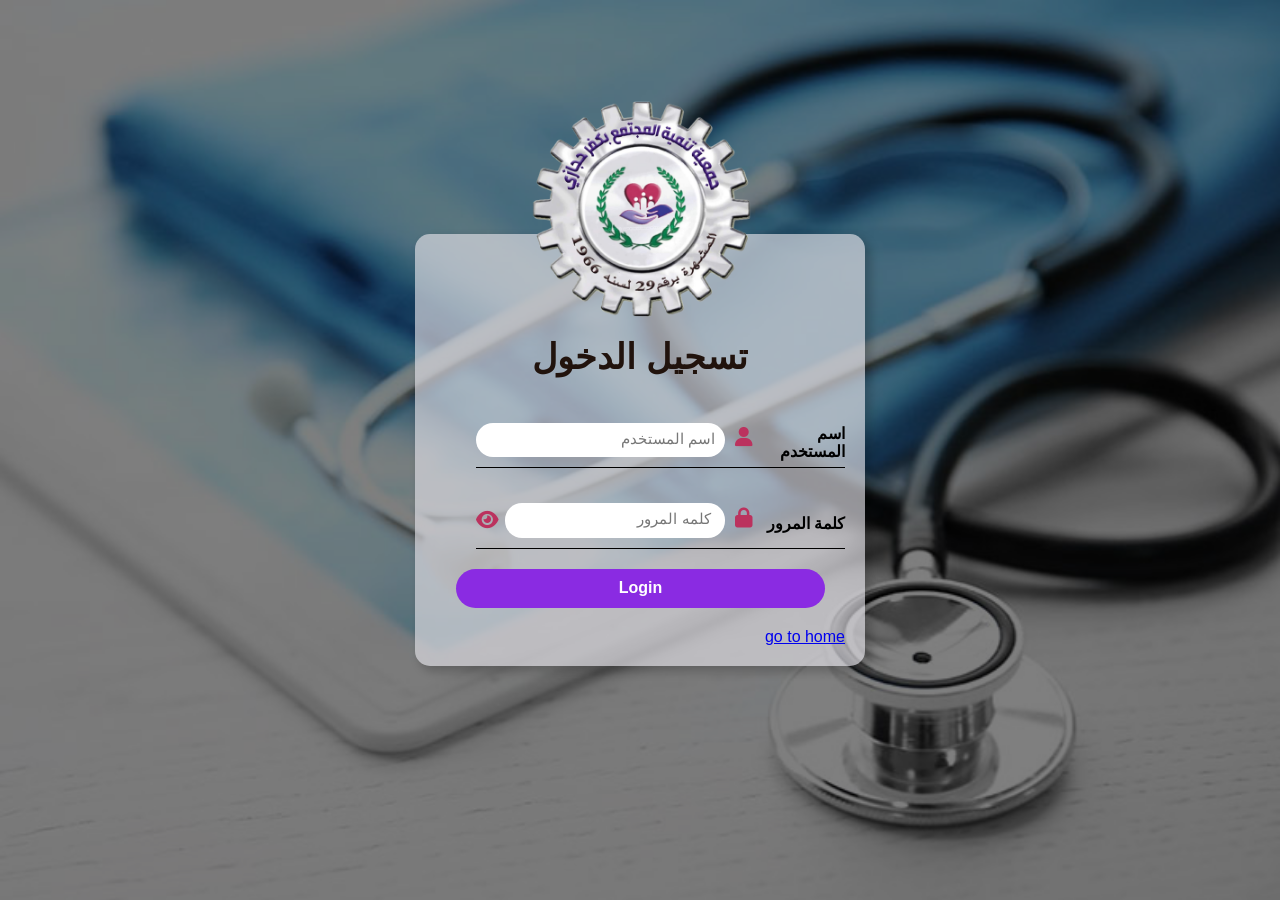
<file: index.html>
<!DOCTYPE html>
<html lang="en">
<head>
    <meta charset="UTF-8">
    <meta http-equiv="X-UA-Compatible" content="IE=edge">
    <meta name="viewport" content="width=device-width, initial-scale=1.0">
    <title>جمعيه تنميه المجتمع بكفر حجازي</title>
    <link rel="icon" href="static/img/logo.png">
    <link rel="stylesheet" href="static/css/normalize.css">
    <link rel="stylesheet" href="static/css/all.min.css">
    <link rel="stylesheet" href="static/css/main.css">
</head>
<body>
    <div class="contanair">
        <div class="box">
            <img class="logo" src="static/img/logo.png" alt="جمعيه تنميه المجتمع بكفر حجازي">
            <h1>تسجيل الدخول</h1>
            <form action="">
                <div class="user-name">
                <label for="">اسم المستخدم</label>
                <i class="fa-solid fa-user"></i>
                <input type="text" placeholder="اسم المستخدم">
            </div>
    <!------------------------------------------------------------- -->
                <div class="password">
                <label for="">كلمة المرور</label>
                <i class="fa-solid fa-lock"></i>
                <input id="pass" type="password" placeholder=" كلمه المرور" >
                <i id="show" class="fa-sharp fa-solid fa-eye"></i>
            </div>
                <input type="submit" value="Login">
                <a href="Home.html"> go to home</a>
            </form>
        </div>
</div>
<script src="static/js/js.js"></script>
</body>
</html>
</file>
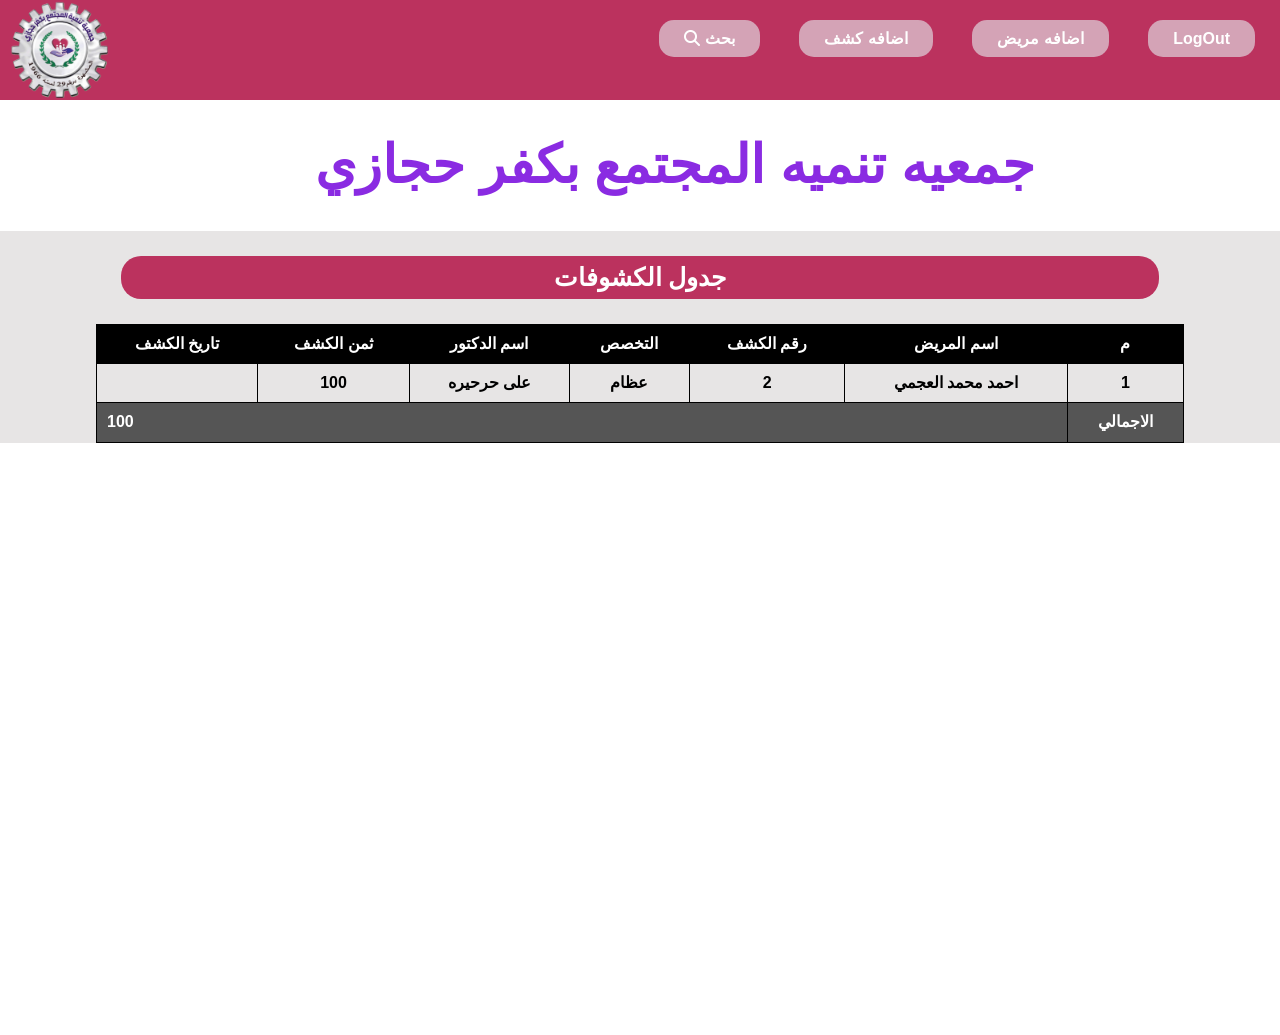
<file: Home.html>
<!DOCTYPE html>
<html lang="en">
<head>
    <meta charset="UTF-8">
    <meta http-equiv="X-UA-Compatible" content="IE=edge">
    <meta name="viewport" content="width=device-width, initial-scale=1.0">
    <title>جمعيه تنميه المجتمع بكفر حجازي</title>
    <link rel="icon" href="static/img/logo.png">
    <link rel="stylesheet" href="static/css/normalize.css">
    <link rel="stylesheet" href="static/css/all.min.css">
    <link rel="stylesheet" href="static/css/main.css">
</head>
<body>
    <nav class="nav-home">
        <img src="static/img/logo.png" alt="جمعيه تنميه المجتمع بكفر حجازي">
        <ul>
            <li class="search">
                <a href="#"><i class="fa-solid fa-magnifying-glass"></i>  بحث</a>
                <div class="date">
                    <span></span>
                    <input class="sear" type="submit" value="search">
                    <div class="from">
                        <label for="from"> من </label>
                        <input id="from" type="datetime-local">
                    </div>
                    <div class="to">
                        <label for="from"> الى </label>
                        <input id="from" type="datetime-local">
                    </div>
                </div>
            </li>
            <li>
                <a href="medical.html">اضافه كشف</a>
            </li>
            <li>
                <a href="new Patient.html">اضافه مريض</a>
            </li>
            <li>
                <a href="index.html">LogOut</a>
            </li>
        </ul>
    </nav>
    <div class="contanair-home">
       <h2>جمعيه تنميه المجتمع بكفر حجازي</h2>
       <div class="tbscroll">
        <table border="1">
            <caption>جدول الكشوفات</caption>
            <thead>
                <tr>
                <th>م</th>
                <th>اسم المريض</th>
                <th> رقم الكشف</th>
                <th> التخصص </th>
                <th> اسم الدكتور</th>
                <th> ثمن الكشف </th>
                <th> تاريخ الكشف</th>
            </tr>
            </thead>
            <tbody>
                <tr>
                <td>1</td>
                <td>احمد محمد العجمي</td>
                <td>2</td>
                <td> عظام</td>
                <td>على حرحيره</td>
                <td> 100</td>
            </tr>
            </tbody>
            <tfoot>
                <tr>
                    <td>الاجمالي</td>
                    <td class="sum" colspan="6">100</td>
                </tr>
            </tfoot>
        </table>
    </div>
    </div>
    <script src="static/js/hjs.js"></script>
</body>
</html>
</file>
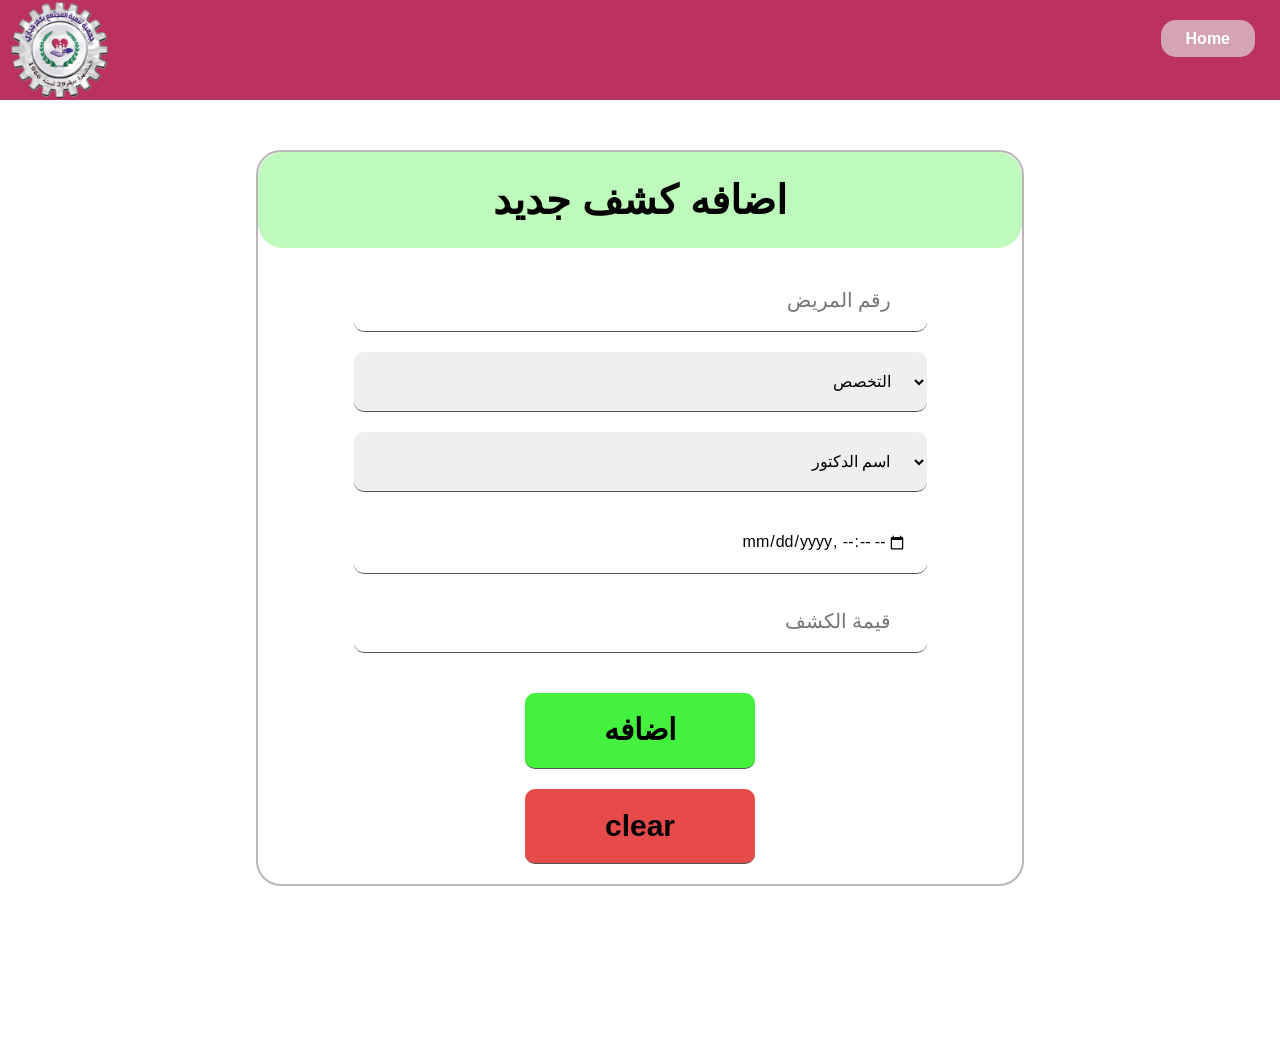
<file: medical.html>
<!DOCTYPE html>
<html lang="en">
<head>
    <meta charset="UTF-8">
    <meta http-equiv="X-UA-Compatible" content="IE=edge">
    <meta name="viewport" content="width=device-width, initial-scale=1.0">
    <title>جمعيه تنميه المجتمع بكفر حجازي</title>
    <link rel="icon" href="static/img/logo.png">
    <link rel="stylesheet" href="static/css/normalize.css">
    <link rel="stylesheet" href="static/css/all.min.css">
    <link rel="stylesheet" href="static/css/main.css">
</head>
<body>
    <nav class="nav-home">
        <img src="static/img/logo.png" alt="جمعيه تنميه المجتمع بكفر حجازي">
        <ul>
            <li>
                <a class="return-home" href="Home.html"></i>Home</a>
            </li>
        </ul>
    </nav>
    <div class="contanair-m">
        <div class="new-m">
            <h2>اضافه كشف جديد</h2>
            <form action="">
                <input type="number" placeholder="رقم المريض" required>
                <select name="التخصص" id="">
                    <option selected value="">التخصص</option>
                    <option value="باطنه">باطنه</option>
                    <option value="جراحه">جراحه</option>
                    <option value="عظام">عظام</option>
                    <option value="اسنان">اسنان</option>
                    <option value="جلديه">جلديه</option>
                    <option value="مخ واعصاب">مخ واعصاب</option>
                    <option value="نساءوتوليد">نساء وتوليد</option>
                    <option value="علاج طبيعي"> علاج طبيعي</option>

                </select>
                <select class="doctros" name="اسم الدكتور" id="">
                    <option selected value="">اسم الدكتور</option>
                    <option value="د.احمد عادل">د.احمد عادل</option>
                    <option value="د.مصطفى محمد">د.مصطفى محمد</option>
                    <option value="د.ابراهيم متولى">د.ابراهيم متولى </option>
                    <option value="د.احمد محمد">د.احمد محمد</option>
                    <option value="د.على حرحيره">د.علي حرحيره</option>
                    <option value=" د.على احمد"> د.على احمد</option>
                    <option value="د.احمد على">د.احمد على </option>
                    <option value=" د.محمود محمد"> د.محمود محمد </option>

                </select>
                <input type="datetime-local" placeholder=" تاريخ الكشف الكشف" required>
                <input type="number" placeholder=" قيمة الكشف" required>
            <input type="submit" value="اضافه" >
            <input type="reset" value="clear" >
            </form>
        </div>
    </div>
    
</body>
</html>
</file>
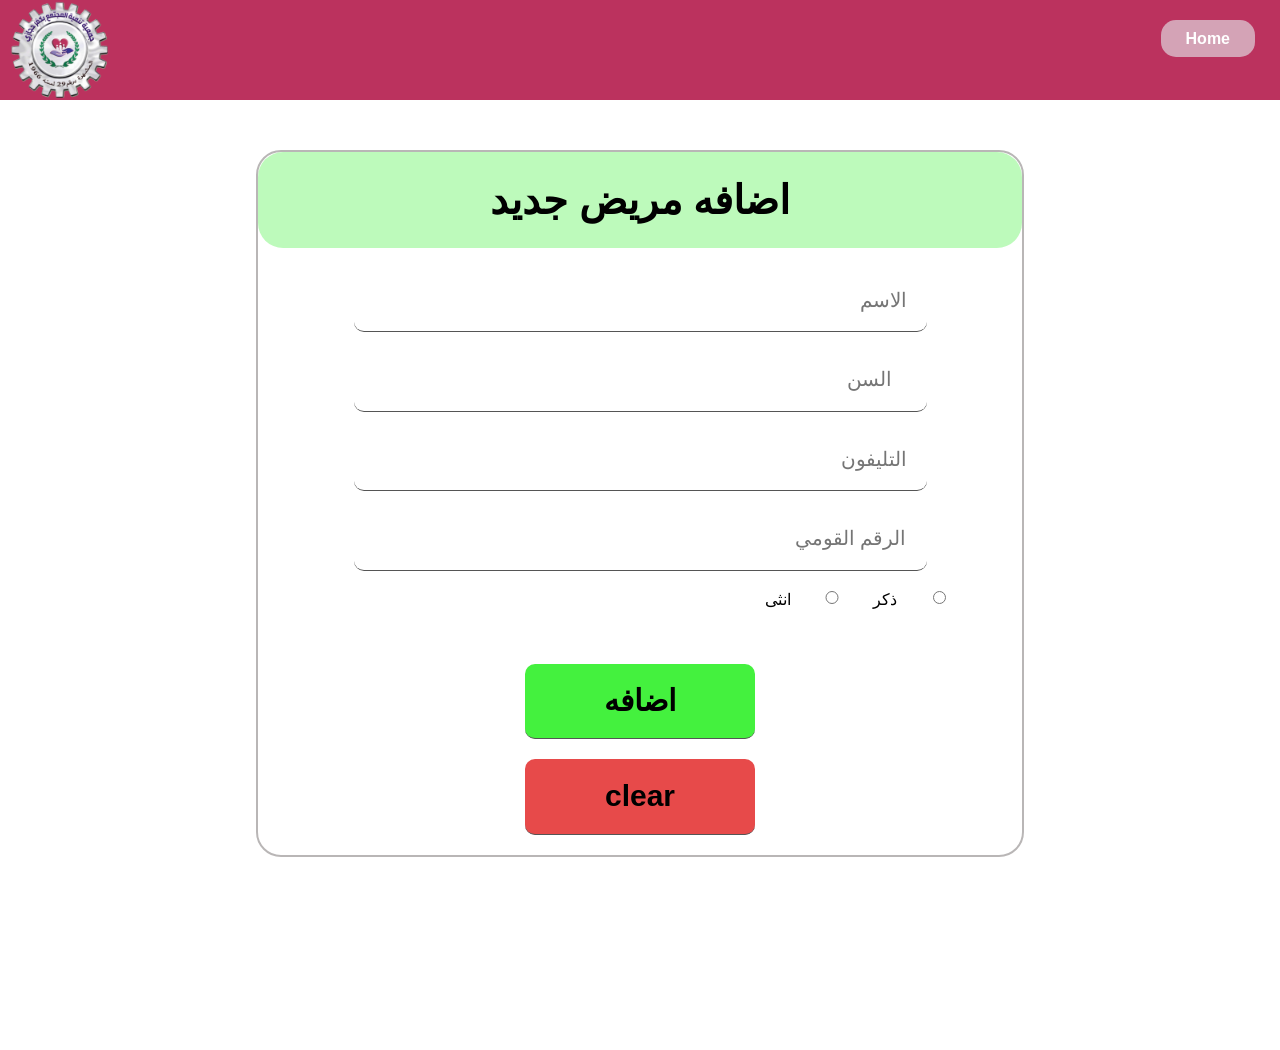
<file: new Patient.html>
<!DOCTYPE html>
<html lang="en">
<head>
    <meta charset="UTF-8">
    <meta http-equiv="X-UA-Compatible" content="IE=edge">
    <meta name="viewport" content="width=device-width, initial-scale=1.0">
    <link rel="icon" href="static/img/logo.png">
    <link rel="stylesheet" href="static/css/normalize.css">
    <link rel="stylesheet" href="static/css/all.min.css">
    <link rel="stylesheet" href="static/css/main.css">
    <title>جمعيه تنميه المجتمع بكفر حجازي</title>
</head>
<body>
    <nav class="nav-home">
        <img src="static/img/logo.png" alt="جمعيه تنميه المجتمع بكفر حجازي">
        <ul>
            <li>
                <a class="return-home" href="Home.html"></i>Home</a>
            </li>
        </ul>
    </nav>
    <div class="contanair-p">
        <div class="new-p">
            <h2>اضافه مريض جديد</h2>
            <form action="">
                <input type="text" placeholder="الاسم" required>
                <input type="number" placeholder="السن" required>
                <input type="text" placeholder="التليفون" required maxlength="11">
                <input type="text" placeholder=" الرقم القومي" required maxlength="14">
            <div class="all-radio">
                <div class="radio">
                <input type="radio" value="انثى" name="name" >
                <label>انثى</label>
            </div>
            <div class="radio">
                <input type="radio" value="ذكر" name="name">
                <label>ذكر</label>
            </div>
        </div>
            <input type="submit" value="اضافه" >
            <input type="reset" value="clear" >
            </form>
        </div>
    </div>

    
</body>
</html>
</file>
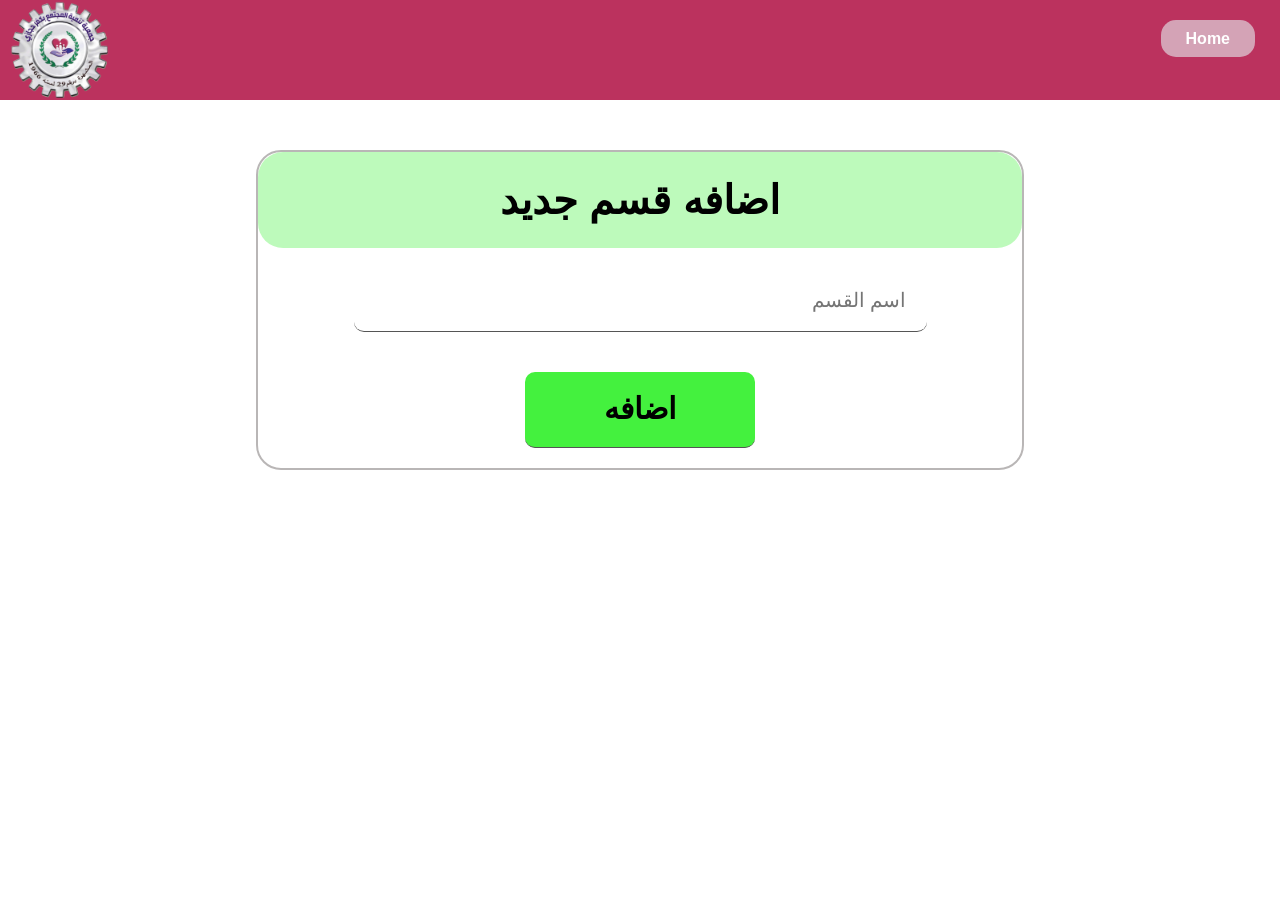
<file: newdepartment.html>
<!DOCTYPE html>
<html lang="en">
<head>
    <meta charset="UTF-8">
    <meta http-equiv="X-UA-Compatible" content="IE=edge">
    <meta name="viewport" content="width=device-width, initial-scale=1.0">
    <link rel="icon" href="static/img/logo.png">
    <link rel="stylesheet" href="static/css/normalize.css">
    <link rel="stylesheet" href="static/css/all.min.css">
    <link rel="stylesheet" href="static/css/main.css">
    <title>جمعيه تنميه المجتمع بكفر حجازي</title></head>
<body>
    <nav class="nav-home">
        <img src="static/img/logo.png" alt="جمعيه تنميه المجتمع بكفر حجازي">
        <ul>
            <li>
                <a class="return-home" href="manger.html"></i>Home</a>
            </li>
        </ul>
    </nav>
    <div class="contanair-d">
        <h2>اضافه قسم جديد</h2>
    <form action="">
        <input type="text" placeholder="اسم القسم" required>
        <input type="submit" value="اضافه" >
    </form> 
</div>       
</body>
</html>
</file>
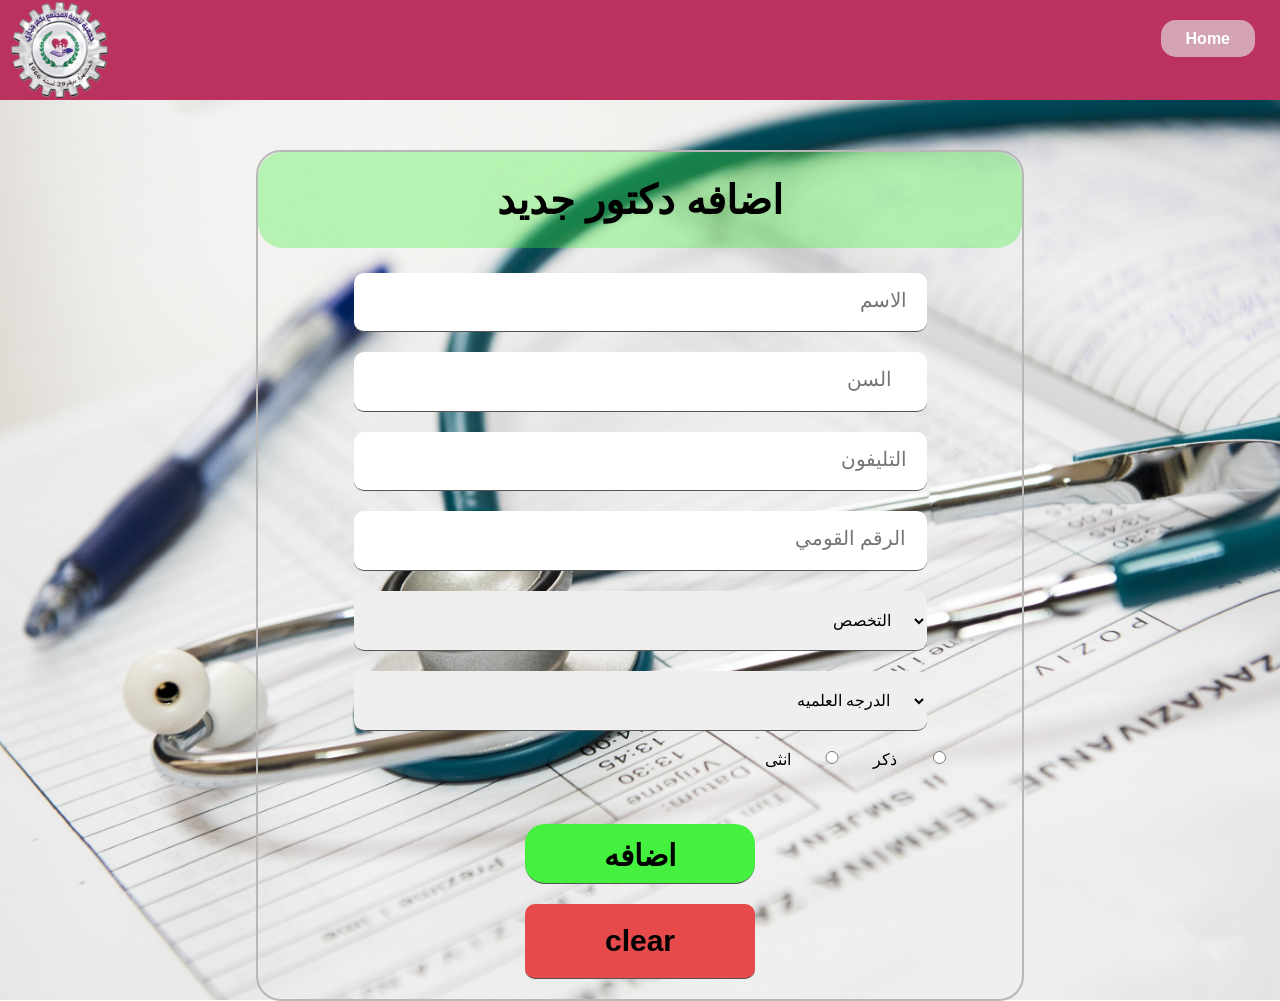
<file: newdoctor.html>
<!DOCTYPE html>
<html lang="en">
<head>
    <meta charset="UTF-8">
    <meta http-equiv="X-UA-Compatible" content="IE=edge">
    <meta name="viewport" content="width=device-width, initial-scale=1.0">
    <link rel="icon" href="static/img/logo.png">
    <link rel="stylesheet" href="static/css/normalize.css">
    <link rel="stylesheet" href="static/css/all.min.css">
    <link rel="stylesheet" href="static/css/main.css">
    <title>جمعيه تنميه المجتمع بكفر حجازي</title>
</head>
<body>
    <nav class="nav-home">
        <img src="static/img/logo.png" alt="جمعيه تنميه المجتمع بكفر حجازي">
        <ul>
            <li>
                <a class="return-home" href="manger.html"></i>Home</a>
            </li>
        </ul>
    </nav>
    <div class="contanair-manger">
    <div class="new-doctor">
        <h2>اضافه دكتور جديد</h2>
        <form action="">
            <input type="text" placeholder="الاسم" required>
            <input type="number" placeholder="السن" required>
            <input type="text" placeholder="التليفون" required maxlength="11">
            <input type="text" placeholder=" الرقم القومي" required maxlength="14">
            <select name="التخصص" id="">
                <option selected value="">التخصص</option>
                <option value="باطنه">باطنه</option>
                <option value="جراحه">جراحه</option>
                <option value="عظام">عظام</option>
                <option value="اسنان">اسنان</option>
                <option value="جلديه">جلديه</option>
                <option value="مخ واعصاب">مخ واعصاب</option>
                <option value="نساءوتوليد">نساء وتوليد</option>
                <option value="علاج طبيعي"> علاج طبيعي</option>
            </select>
            <select name="الدرجه العلميه" id="">
                <option selected value="">الدرجه العلميه</option>
                <option value="باطنه">ممارس عام</option>
                <option value="جراحه">ماجستير</option>
                <option value="عظام">دكتوراه</option>
                <option value="اسنان">استاذ دكتور</option>
            </select>
            <div class="all-radio">
            <div class="radio">
            <input type="radio" value="انثى" name="name" >
            <label>انثى</label>
        </div>
        <div class="radio">
            <input type="radio" value="ذكر" name="name">
            <label>ذكر</label>
        </div>
    </div>
        <input type="submit" value="اضافه" >
        <input type="reset" value="clear" >
        </form>
    </div>
</div>
</div>
<body>
    
</body>
</html>
</file>
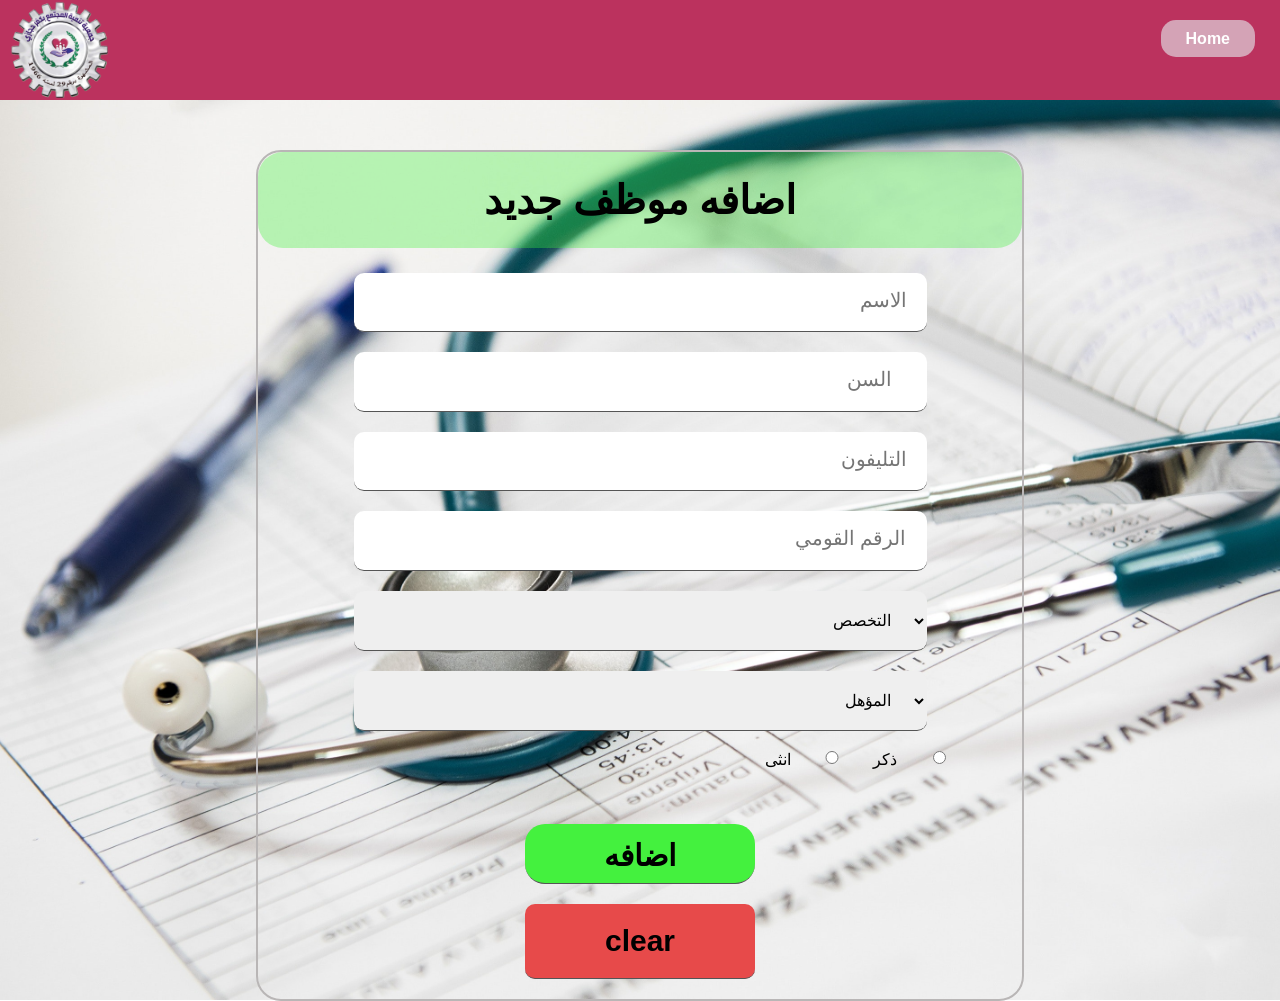
<file: newworker.html>
<!DOCTYPE html>
<html lang="en">
<head>
    <meta charset="UTF-8">
    <meta http-equiv="X-UA-Compatible" content="IE=edge">
    <meta name="viewport" content="width=device-width, initial-scale=1.0">
    <link rel="icon" href="static/img/logo.png">
    <link rel="stylesheet" href="static/css/normalize.css">
    <link rel="stylesheet" href="static/css/all.min.css">
    <link rel="stylesheet" href="static/css/main.css">
    <title>جمعيه تنميه المجتمع بكفر حجازي</title>
</head>
<body>
    <nav class="nav-home">
        <img src="static/img/logo.png" alt="جمعيه تنميه المجتمع بكفر حجازي">
        <ul>
            <li>
                <a class="return-home" href="manger.html"></i>Home</a>
            </li>
        </ul>
    </nav>
    <div class="contanair-manger">
        <div class="new-worker">
            <h2>اضافه موظف جديد</h2>
            <form action="">
                <input type="text" placeholder="الاسم" required>
                <input type="number" placeholder="السن" required>
                <input type="text" placeholder="التليفون" required maxlength="11">
                <input type="text" placeholder=" الرقم القومي" required maxlength="14">
                <select name="التخصص" id="">
                    <option selected value="">التخصص</option>
                    <option value="تمريض">تمريض</option>
                    <option value="استقبال">استقبال</option>
                    <option value="عمال">عمال</option>
                    <option value="اداره">اداره</option>
                    <option value="امن">امن</option>
                </select>
                <select name=" المؤهل" id="">
                    <option selected value=""> المؤهل</option>
                    <option value="بدون"> بدون</option>
                    <option value="اعداديه"> اعداديه</option>
                    <option value="ثانويه / دبلوم">ثانويه / دبلوم</option>
                    <option value="معهد فنى تمريض خاص">معهد فني تمريض خاص</option>
                    <option value="معهد فنى تمريض حكومي">معهد فنى تمريض حكومي </option>
                    <option value="كليه تمريض"> كليه تمريض</option>
                    <option value="مؤهل عالي"> مؤهل عالي</option>
                </select>
                <div class="all-radio">
                <div class="radio">
                <input type="radio" value="انثى" name="name" >
                <label>انثى</label>
            </div>
            <div class="radio">
                <input type="radio" value="ذكر" name="name">
                <label>ذكر</label>
            </div>
        </div>
            <input type="submit" value="اضافه" >
            <input type="reset" value="clear" >
            </form>
        </div>
</body>
</html>
</file>
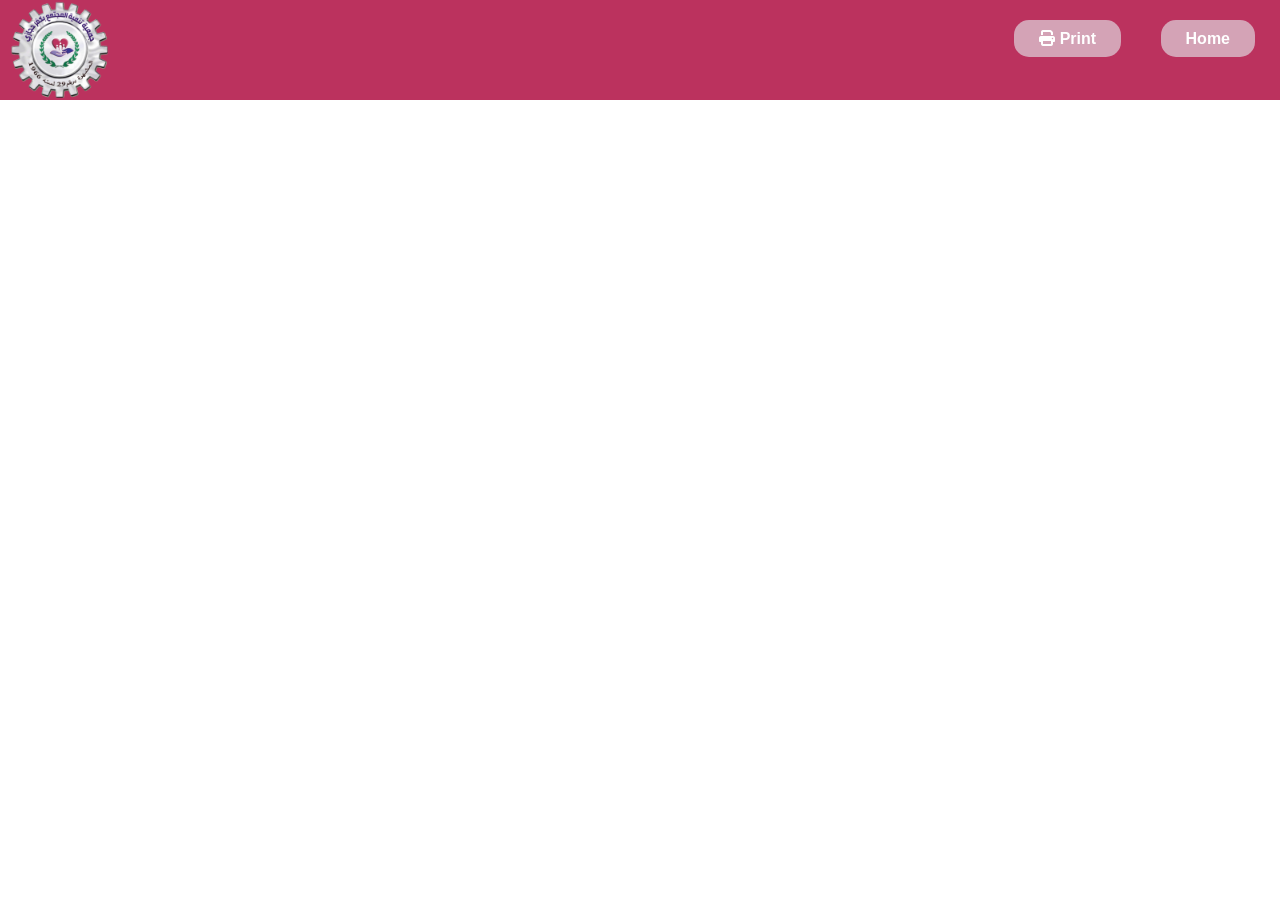
<file: reports.html>
<!DOCTYPE html>
<html lang="en">
<head>
    <meta charset="UTF-8">
    <meta http-equiv="X-UA-Compatible" content="IE=edge">
    <meta name="viewport" content="width=device-width, initial-scale=1.0">
    <link rel="icon" href="static/img/logo.png">
    <link rel="stylesheet" href="static/css/normalize.css">
    <link rel="stylesheet" href="static/css/all.min.css">
    <link rel="stylesheet" href="static/css/main.css">
    <title>جمعيه تنميه المجتمع بكفر حجازي</title>
</head>
<body>
    <nav class="nav-home">
        <img src="static/img/logo.png" alt="جمعيه تنميه المجتمع بكفر حجازي">
        <ul>
            <li>
                <a href="">
                    <i id="print" class="fa-solid fa-print"></i>
                    <label for="print"> Print </label>
                </a>
            </li>
            <li>
                <a class="return-home" href="manger.html"></i>Home</a>
            </li>
        </ul>
    </nav>
    
</body>
</html>
</file>
<file: static/css/main.css>
:root{
    --main-color:blueviolet;
    --sec-color:#bb325e;
}
*{
    padding: 0;
    margin: 0;
    box-sizing: border-box;
    font-family: sans-serif;
}
body{
    position: relative;
}
/* --------------------------- statr login----------------------- */
.contanair{
    height: 100vh;
    margin: auto;
    background-image: url(../img/clinic.jpg);
    background-size: cover;
    position: relative;
    display: flex;
    justify-content: center;
    align-items: center;
}
.contanair::before{
    content: "";
    position: absolute;
    top: 0;
    left: 0;
    width: 100%;
    height: 100%;
    background-color: rgba(0, 0, 0, 0.5);
    z-index: 3;
}
.contanair .box{
    position: relative;
    z-index: 4;
    background-color: #e2e0e6a6;
    border-radius: 15px;
    padding: 20px;
    width: 450px;
    max-width: 90%;
    box-shadow: 5px 5px 10px 1px rgb(0 0 0 / 20%);
    transition: 0.5s;
    direction: rtl;
}
.contanair .box:hover{
    transform: translate(0 ,-2%);
}
.box .logo{
    width: 50%;
    position: absolute;
    transform: translate(-40%, -70%);
    margin-left: 20px;
}
.box h1{
    font-size: 35px;
    font-weight: bold;
    text-align: center;
    margin-bottom: 45px;
    color: #21130d;
    padding-top: 60px;
}
.box form label{
    font-size: 16px;
    margin-bottom: 3px;
    width: 25%;
    font-weight: 600;
}
.box form div{
    display: flex;
    align-items: center;
    border-bottom: 1px solid #000;
    width: 90%;
}
.box form div:hover{
    border-bottom-color: var(--main-color) ;
}
.box form div i{
    color: var(--sec-color);
    margin: 0px 0px 15px 10px;
    font-size: 20px
}
.box form i:hover {
    color: var(--main-color) ;
    cursor: pointer;
}
.box form .user-name{
    margin-bottom: 35px;
}
.box form div input{
    border: none;
    flex: 1;
    font-size: 13px;
    outline: none;
    padding: 10px;
    border-radius: 17px;
    margin-bottom: 10px;
    cursor: auto;
}
.box form div #show{
    margin: 0px 6px 12px 0px;;
}

.box form .password button:hover{
    background-color: #fff;
    color: var(--main-color);
    transform: translate(0,-2px);
}
.box form div input::placeholder{
    font-size: 15px;
    color: #777;
}
.box form input[type='submit']{
    color: #fff;
    padding: 10px 50px;
    border-radius: 20px;
    border: none;
    background-color: var(--main-color);
    font-weight: bold;
    transition: 0.5s;
    margin: 20px 20px;
    width: 90%;
}
.box form input[type='submit']:hover{
    background-color: #fff;
    color: var(--main-color)
}
/* ---------------------------end login----------------------------
-------------------------------------------------------------------
-------------------------------start home---------------------------------- */
.nav-home{
    height: 100px;
    background-color: var(--sec-color);
    display: flex;
    justify-content: space-between;
}
.nav-home img{
    height: 100%;
    margin-left: 10px;
}
.nav-home ul{
margin: 15px 0 0 0;
}
.nav-home ul li {
list-style: none;
display: inline-block;
margin: 15px 25px 10px 10px;
transition: 0.5s;
}
.nav-home ul .search{
position: relative;
}
 
.nav-home ul .search .date{
    background-color: #d4a3b6d4;
    position: absolute;
    top: 35px;
    left: -100px;
    display: flex;
    justify-content: space-between;
    direction: rtl;
    border-radius: 25px;
    display: none;
}
.nav-home ul .search .date span{
    position: absolute;
    z-index: 5;
    bottom: 99px;
    left: 120px;
    border-right: 8px solid transparent;
    border-top: 8px solid transparent;
    border-left: 8px solid transparent;
    border-bottom: 8px solid #d4a3b6d4;
}
.nav-home ul .search .date .sear{
    padding: 10px;
    position: absolute;
    top: 10px;
    right: 40%;
    background-color: var(--sec-color);
    border: none;
    color: #fff;
    font-weight: bold;
    border-radius: 20px;
    font-size: 17px;
    cursor: pointer;
    transition: 0.5s;
}
.nav-home ul .search .date .sear:hover{
    background-color: #fff;
    color: var(--sec-color);
}
.nav-home ul .search .date input{
    margin: 0px 10px 10px 10px;
}
.nav-home ul .search label{
    display: block;
    text-align: center;
    padding: 15px;
    font-weight: bold;
    font-size: 30px;
    color: var(--main-color);
}
.nav-home ul li:hover{
    transform: translate(0 ,-7px);
}
.nav-home ul li a{
    text-decoration: none;
    background-color: #e2e0e6a5;
    padding: 10px 25px;
    border-radius: 15px;
    color: #fff;
    font-family: sans-serif;
    font-weight: bold;
    transition: 0.5s;
}
.nav-home ul li a:hover{
    background-color: #fff;
    color: var(--main-color); 
}
.contanair-home{
    height: 100vh;
    text-align: center;
}
.contanair-home h2{
    font-size: 53px;
    margin: 35px;
    color: var(--main-color);
    width: 100%;
}
.contanair-home .tbscroll{
    overflow: hidden;
    overflow-y: scroll;
    background-color: #b9b6b659;
}
table{
    direction: rtl;
    text-align: center;
    border: 1px solid #000;
    border-collapse: collapse;
    margin: auto;
    font-weight: 600;
    width: 85%;
}
table th,td{
    padding: 10px;
}
table caption{
font-size: 25px;
background-color: var(--sec-color);
font-weight: bold;
padding: 7px 20px;
border-radius: 20px;
margin: 25px;
color: #fff;
}
table thead{
background-color: #000;
color: #fff;
}
table tfoot{
background-color: #555;
color: #fff;
}
table tfoot .sum{
text-align: left;
}
/* --------------------------------------end home ----------------
------------------------------------------------------------------
--------------------start Patient------------------------------- */
.return-home{
    display: inline;
}
.contanair-p{
    height: 100vh;
    margin: auto;
}
.contanair-p .new-p{
    border: 2px solid #b9b6b6;
    width: 60%;
    margin: auto;
    margin-top: 50px;
    border-radius: 25px;
}
.contanair-p .new-p h2{
    text-align: center;
    padding: 25px;
    font-size: 40px;
    background-color: #44f13e59;
    margin-bottom: 25px;
    border-radius: 25px;
}
.contanair-p .new-p form input{
    display: block;
    text-align: right;
    padding: 20px;
    margin: auto;
    margin-bottom: 20px;
    width: 75%;
    border-radius: 10px;
    border: none;
    border-bottom: 1px solid #555;
}
.contanair-p .new-p form input::placeholder{
    font-size: 20px;
}
.contanair-p .new-p form .all-radio{
    display: flex;
    justify-content: end;
    margin-right: 40px;
}
.contanair-p .new-p form .radio{
    display: inline-flex;
    width: 15%;
    direction: rtl;
}
.contanair-p .new-p form input[type='submit']{
    font-weight: 600;
    width: 30%;
    background-color: #44f13e;
    text-align: center;
    font-size: 30px;
    transition: 0.5s;
    margin-top: 40px;
}
.contanair-p .new-p form input[type='reset']{
    font-weight: 600;
    width: 30%;
    background-color: #e74a4a;
    text-align: center;
    font-size: 30px;
    transition: 0.5s;
}
.contanair-p .new-p form input[type='submit']:hover{
background-color: #59e355;
transform: translate(-0 , -5px);
} 
.contanair-p .new-p form input[type='reset']:hover{
    background-color: #e75e5e;
    transform: translate(-0 , -5px);
}
/* --------------------------------------end Patient ----------------
------------------------------------------------------------------
--------------------start medical------------------------------- */
.contanair-m{
    height: 100vh;
    margin: auto;
}
.contanair-m .new-m{
    border: 2px solid #b9b6b6;
    width: 60%;
    margin: auto;
    margin-top: 50px;
    border-radius: 25px;
}
.contanair-m .new-m h2{
    text-align: center;
    padding: 25px;
    font-size: 40px;
    background-color: #44f13e59;
    margin-bottom: 25px;
    border-radius: 25px;
}
.contanair-m .new-m form input{
    display: block;
    text-align: right;
    padding: 20px;
    margin: auto;
    margin-bottom: 20px;
    width: 75%;
    border-radius: 10px;
    border: none;
    border-bottom: 1px solid #555;
}
.contanair-m .new-m form input::placeholder{
    font-size: 20px;
}
.contanair-m .new-m form select{
    display: block;
    text-align: right;
    padding: 20px;
    margin: auto;
    margin-bottom: 20px;
    width: 75%;
    border-radius: 10px;
    border: none;
    border-bottom: 1px solid #555;
}
.contanair-m .new-m form select option{
    font-size: 25px;
    font-weight: bold;
    background-color: var(--sec-color);
    opacity: 0.6;
    color: #fff;
}
.contanair-m .new-m form input[type='submit']{
    font-weight: 600;
    width: 30%;
    background-color: #44f13e;
    text-align: center;
    font-size: 30px;
    transition: 0.5s;
    margin-top: 40px;
}
.contanair-m .new-m form input[type='reset']{
    font-weight: 600;
    width: 30%;
    background-color: #e74a4a;
    text-align: center;
    font-size: 30px;
    transition: 0.5s;
}
.contanair-m .new-m form input[type='submit']:hover{
background-color: #59e355;
transform: translate(-0 , -5px);
} 
.contanair-m .new-m form input[type='reset']:hover{
    background-color: #e75e5e;
    transform: translate(-0 , -5px);
}
/* --------------------------------------end medical ----------------
------------------------------------------------------------------
--------------------start manger------------------------------- */

.contanair-manger{
    height: 100vh;
    margin: auto;
    display: flex;
    justify-content: center;
    background-image: url(../img/manger.jpg);
    background-size: cover;
}
.contanair-manger a{
    margin: 0 15px 0 15px;
    display: block;
}
.contanair-manger input[type='submit']{
    font-weight: 600;
    height: 60px;
    background-color: #44f13e;
    text-align: center;
    font-size: 30px;
    transition: 0.5s;
    margin-top: 40px;
    cursor: pointer;
    border-radius: 20px;
    padding: 15px 50px;
    width: 100%;
}
.contanair-manger  input[type='submit']:hover{
background-color: #59e355;
transform: translate(-0 , -5px);
background-color: #fff;
} 
.contanair-manger a .report{
    background-color: var(--sec-color);
    color: #fff;
}
.contanair-manger a .report:hover{
    background-color: #fff;
    color: var(--sec-color);
}
/* -------------------------------------------------------------------- */
/* --------------------------------------------------------------------- */
/* --------------------------------------------------------------- */
 .new-worker{
    border: 2px solid #b9b6b6;
    width: 60%;
    margin: auto;
    margin-top: 50px;
    border-radius: 25px;
}

 .new-worker h2{
    text-align: center;
    padding: 25px;
    font-size: 40px;
    background-color: #44f13e59;
    margin-bottom: 25px;
    border-radius: 25px;
}

 .new-worker form input{
    display: block;
    text-align: right;
    padding: 20px;
    margin: auto;
    margin-bottom: 20px;
    width: 75%;
    border-radius: 10px;
    border: none;
    border-bottom: 1px solid #555;
}

.new-worker form input::placeholder{
    font-size: 20px;
}

.new-worker form select{
    display: block;
    text-align: right;
    padding: 20px;
    margin: auto;
    margin-bottom: 20px;
    width: 75%;
    border-radius: 10px;
    border: none;
    border-bottom: 1px solid #555;
}

 .new-worker form select option{
    font-size: 25px;
    font-weight: bold;
    background-color: var(--sec-color);
    opacity: 0.6;
    color: #fff;
}

 .new-worker form .all-radio{
    display: flex;
    justify-content: end;
    margin-right: 40px;
}

 .new-worker form .radio{
    display: inline-flex;
    width: 15%;
    direction: rtl;
}

 .new-worker form input[type='submit']{
    font-weight: 600;
    width: 30%;
    background-color: #44f13e;
    text-align: center;
    font-size: 30px;
    transition: 0.5s;
    margin-top: 40px;
}

 .new-worker form input[type='reset']{
    font-weight: 600;
    width: 30%;
    background-color: #e74a4a;
    text-align: center;
    font-size: 30px;
    transition: 0.5s;
}

 .new-worker form input[type='submit']:hover{
background-color: #59e355;
transform: translate(-0 , -5px);
} 

 .new-worker form input[type='reset']:hover{
    background-color: #e75e5e;
    transform: translate(-0 , -5px);
}
/* ----------------------doctor--------------------------------------- */

 .new-doctor{
    border: 2px solid #b9b6b6;
    width: 60%;
    margin: auto;
    margin-top: 50px;
    border-radius: 25px;
}

 .new-doctor h2{
    text-align: center;
    padding: 25px;
    font-size: 40px;
    background-color: #44f13e59;
    margin-bottom: 25px;
    border-radius: 25px;
}

 .new-doctor form input{
    display: block;
    text-align: right;
    padding: 20px;
    margin: auto;
    margin-bottom: 20px;
    width: 75%;
    border-radius: 10px;
    border: none;
    border-bottom: 1px solid #555;
}

 .new-doctor form input::placeholder{
    font-size: 20px;
}

 .new-doctor form select{
    display: block;
    text-align: right;
    padding: 20px;
    margin: auto;
    margin-bottom: 20px;
    width: 75%;
    border-radius: 10px;
    border: none;
    border-bottom: 1px solid #555;
}

 .new-doctor form select option{
    font-size: 25px;
    font-weight: bold;
    background-color: var(--sec-color);
    opacity: 0.6;
    color: #fff;
}

 .new-doctor form .all-radio{
    display: flex;
    justify-content: end;
    margin-right: 40px;
}

 .new-doctor form .radio{
    display: inline-flex;
    width: 15%;
    direction: rtl;
}

 .new-doctor form input[type='submit']{
    font-weight: 600;
    width: 30%;
    background-color: #44f13e;
    text-align: center;
    font-size: 30px;
    transition: 0.5s;
    margin-top: 40px;
}

 .new-doctor form input[type='reset']{
    font-weight: 600;
    width: 30%;
    background-color: #e74a4a;
    text-align: center;
    font-size: 30px;
    transition: 0.5s;
}

 .new-doctor form input[type='submit']:hover{
background-color: #59e355;
transform: translate(-0 , -5px);
} 

 .new-doctor form input[type='reset']:hover{
    background-color: #e75e5e;
    transform: translate(-0 , -5px);
}
/* ---------------------------------------------------- */
.contanair-d{
    border: 2px solid #b9b6b6;
    width: 60%;
    margin: auto;
    margin-top: 50px;
    border-radius: 25px;
}

 .contanair-d h2{
    text-align: center;
    padding: 25px;
    font-size: 40px;
    background-color: #44f13e59;
    margin-bottom: 25px;
    border-radius: 25px;
}

.contanair-d form input{
    display: block;
    text-align: right;
    padding: 20px;
    margin: auto;
    margin-bottom: 20px;
    width: 75%;
    border-radius: 10px;
    border: none;
    border-bottom: 1px solid #555;
}

.contanair-d form input::placeholder{
    font-size: 20px;
}
 .contanair-d form input[type='submit']{
    font-weight: 600;
    width: 30%;
    background-color: #44f13e;
    text-align: center;
    font-size: 30px;
    transition: 0.5s;
    margin-top: 40px;
}
.contanair-d form input[type='submit']:hover{
background-color: #59e355;
transform: translate(-0 , -5px);
}
</file>
